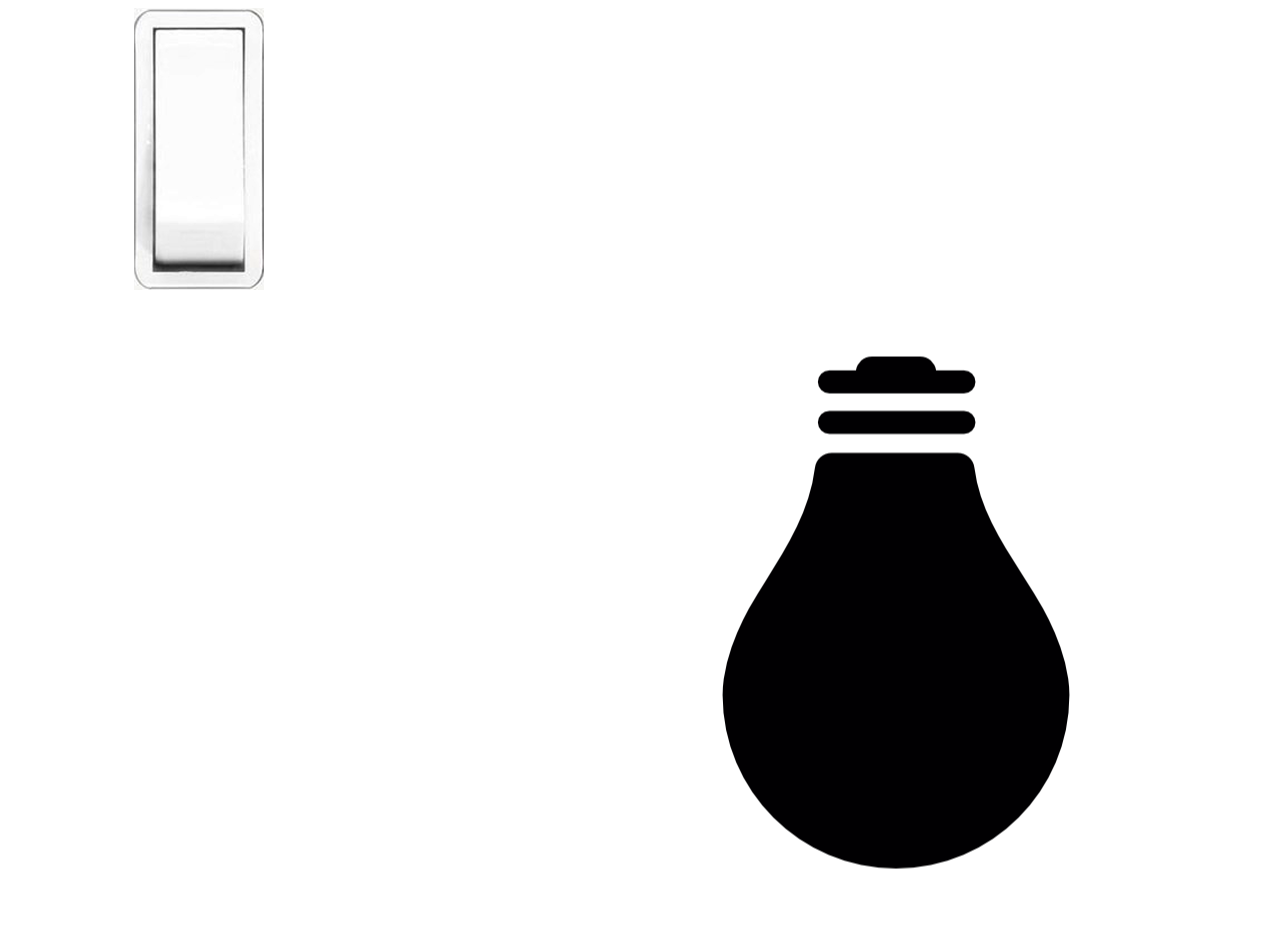
<file: Lampada/index.html>
<!DOCTYPE html>
<html lang="PT-BR">
<head>
    <link rel="stylesheet" href="css/style.css">
    <meta charset="UTF-8">
    <meta http-equiv="X-UA-Compatible" content="IE=edge">
    <meta name="viewport" content="width=device-width, initial-scale=1.0">
    <title>Lampada</title>
</head>
<body>
</body>
    <script src="js/script.js"></script>
</html>
</file>
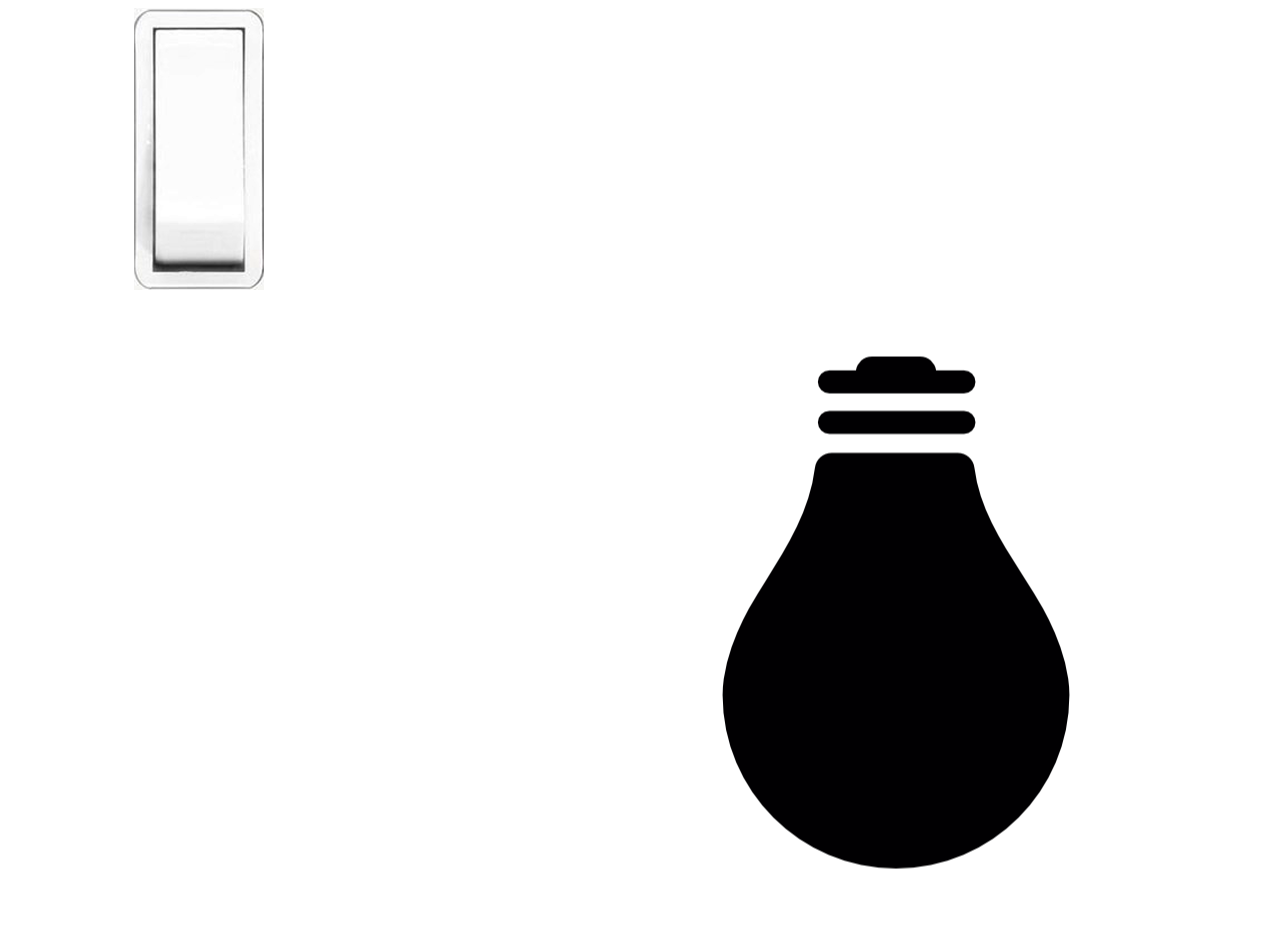
<file: Lampada/Lampada/index.html>
<!DOCTYPE html>
<html lang="PT-BR">
<head>
    <link rel="stylesheet" href="css/style.css">
    <meta charset="UTF-8">
    <meta http-equiv="X-UA-Compatible" content="IE=edge">
    <meta name="author" content="Wesley Hanauer">
    <meta name="viewport" content="width=device-width, initial-scale=1.0">
    <title>Lampada</title>
</head>
<body>
</body>
    <script src="js/script.js"></script>
</html>
</file>
<file: Lampada/css/style.css>
#lampada{
    transform: rotate(-180deg);
    margin-left: 50%;
    padding-top: 4%;
}

#interruptor{
    margin-left: 10%;
    padding-bottom: 5%;
    cursor: pointer;
    cursor: hand;
}
</file>
<file: Lampada/Lampada/css/style.css>
#lampada{
    transform: rotate(-180deg);
    margin-left: 50%;
    padding-top: 4%;
}

#interruptor{
    margin-left: 10%;
    padding-bottom: 5%;
    cursor: pointer;
    cursor: hand;
}
</file>
